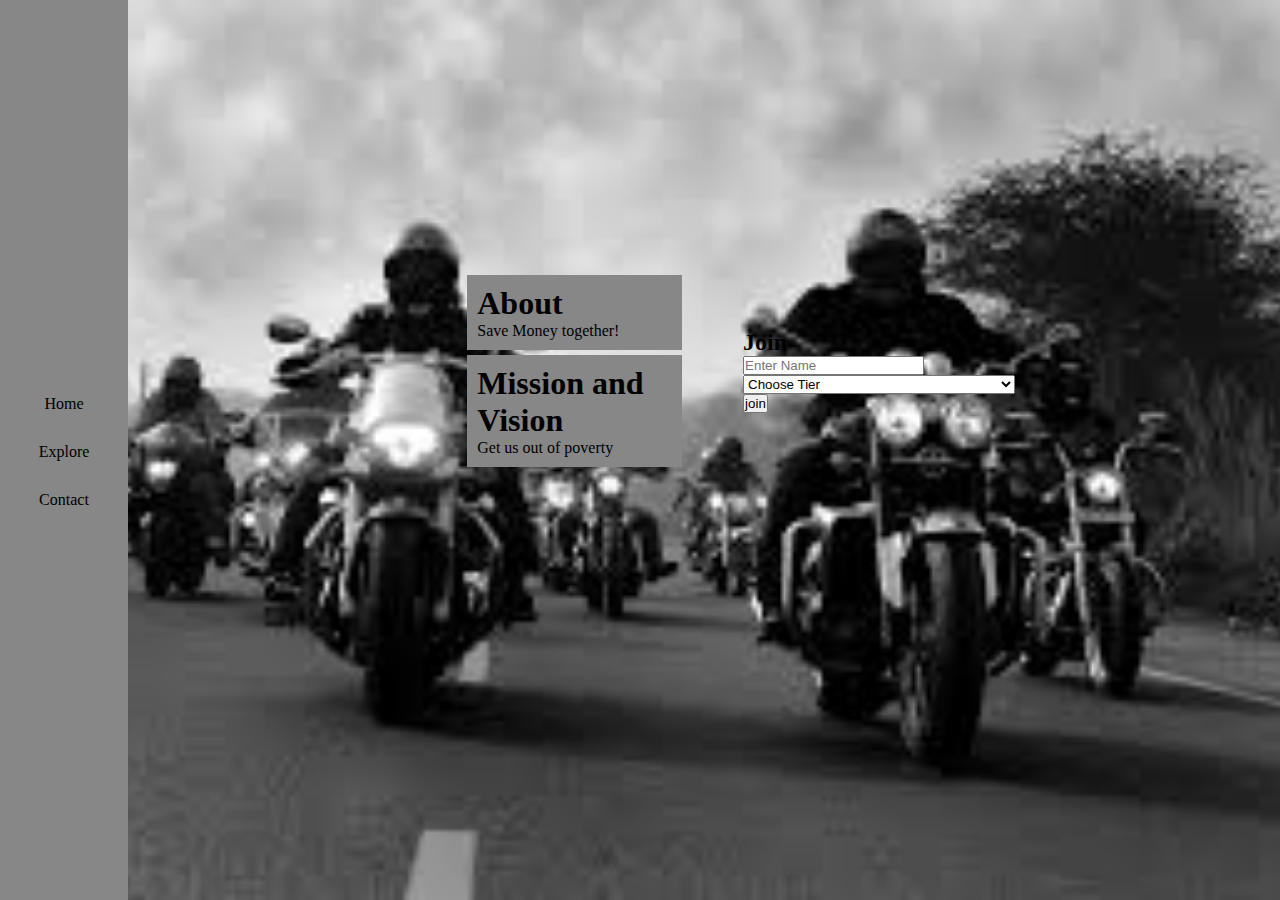
<file: index.html>
<!DOCTYPE html>
<html lang="en">
<head>
    <meta charset="UTF-8">
    <meta http-equiv="X-UA-Compatible" content="IE=edge">
    <meta name="viewport" content="width=device-width, initial-scale=1.0">
    <link rel="stylesheet" href="styles.css">
    <script src="main_script.js"></script>
    <title>Document</title>       
</head>

<body>
    
    <aside>
        <ul>
            <li><a href="">Home</a></li>
            <li><a href="">Explore</a></li>
            <li><a href="">Contact</a></li>
        </ul>
    </aside>

    <main>
        <section class="firstSection">
            <div class="firstDiv">
                <h1>About</h1>
                <p>Save Money together!</p>
            </div>

            <div class="secondDiv">
                <h1>Mission and Vision</h1>
                <p>Get us out of poverty</p>
            </div>
        </section>

        <section class="secondSection">
            <div>
                <!-- <form> -->
                    <h2>Join</h2>
                    <input type="text" id="name" placeholder="Enter Name">
                    <br>
                    <select class = "form-select" name = "tier" placeholder="Select tier" id="tier">
                        <option value = "" disabled selected hidden>Choose Tier</option>
                        <option value = "10k">N10,000 (7% interest per week = N700)</option>
                        <option value = "20k">N20,000 (12% interest per week = N2400)</option>
                        <option value = "30k">N30,000 (25% interest per week = N7500)</option>
                    </select>
                    <br>
                    <button type="submit" onclick="saveAccount();">join</button>
                <!-- </form> -->
            </div>
        </section>
    </main>

    
</body>

</html>
</file>
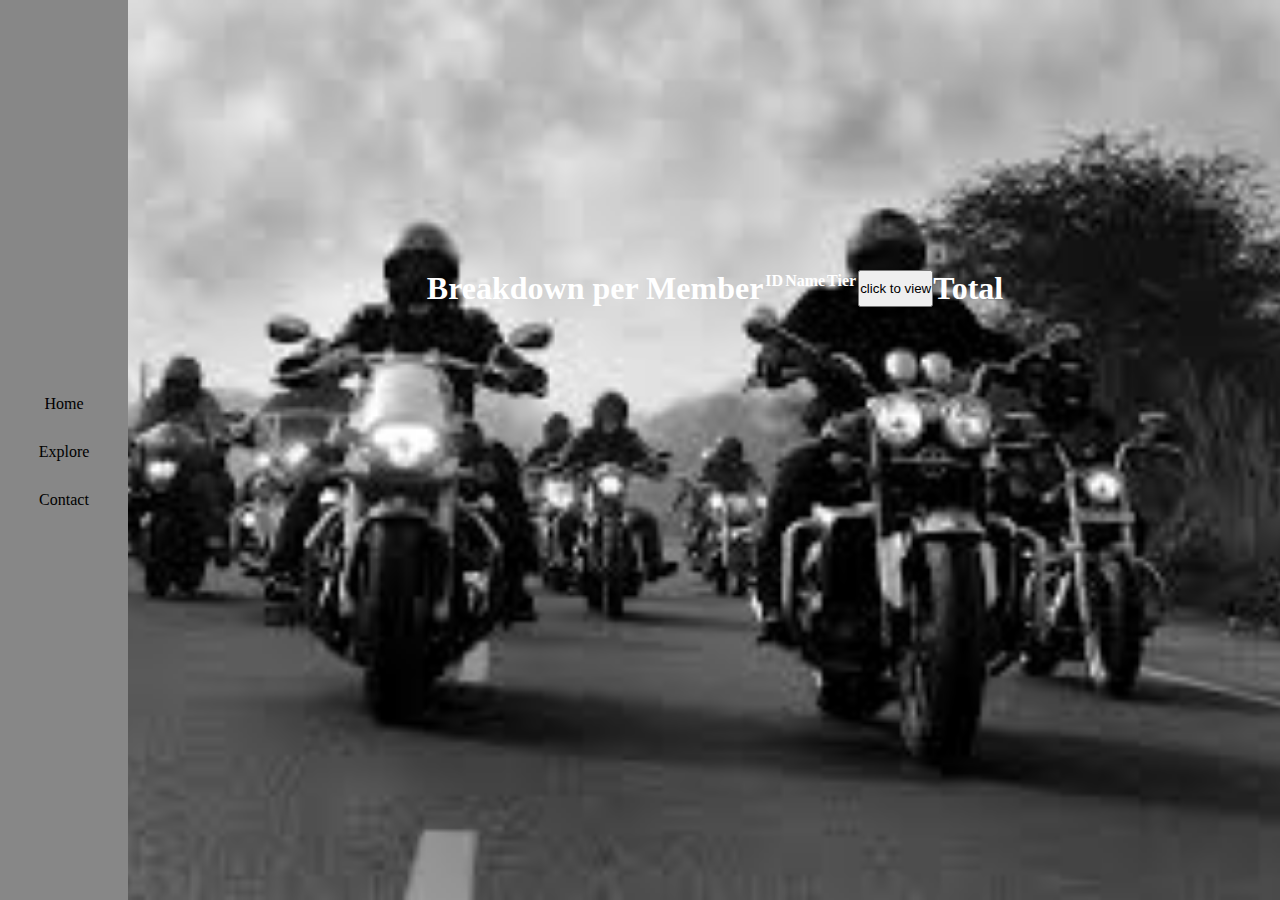
<file: welcome.html>
<!DOCTYPE html>
<html lang="en">
<head>
    <meta charset="UTF-8">
    <meta http-equiv="X-UA-Compatible" content="IE=edge">
    <meta name="viewport" content="width=device-width, initial-scale=1.0">
    <link rel="stylesheet" href="styles.css">
    <title>Document</title>
</head>

<body>

    <aside>
        <ul>
            <li><a href="">Home</a></li>
            <li><a href="">Explore</a></li>
            <li><a href="">Contact</a></li>
        </ul>
    </aside>

    <main>
        <h1 style="color: white;">Breakdown per Member</h1>
       <!-- <p id = "pals" onload="showRiders();"></p> -->

       <div id="view">
        <table style="color: white;">
            
     <thead>
       <tr class="ui-bar-d">
        <th data-priority="3">ID</th>
         <th data-priority="2">Name</th>
         <th data-priority="1">Tier</th>
       </tr>
     </thead>
     <tbody id="todos">
     </tbody>
    </table>
    </div>
    <button class="clickme" onclick="readAll();">click to view</button>

    <h1 style="color: white;">Total</h1>
    <p></p>

    </main>


</body>
<script src="main_script.js"></script>
<script type="text/javascript" src="https://code.jquery.com/jquery-1.7.1.min.js"></script>

<!-- <script>
  setTimeout(() => {
    showRiders();
  }, 500)
</script> -->

</html>
</file>
<file: styles.css>
*{
    margin: 0;
    box-sizing: border-box;
    padding: 0;
}

body {

    height: 100vh;
    background-image: url(images/bikers.jpg);
    background-repeat: no-repeat;
    background-size: cover;
    background-position: center;
}

aside {
    background-color: rgb(135, 135, 135);
    position: fixed;
    display: inline-block;
    height: 100vh;
    align-items: center;
    text-align: center;
    padding-top: 5px;
    margin: 0px;
    width: 10%;
    /* justify-content: center;
    justify-items: center;
    justify-self: center; */
    /* text-justify: center;
    text-align: center; */
    /* justify-content: space-between; */
    /* align-content: center; */
}

aside ul{
    margin-top: 40vh;
}
aside li{
    text-decoration: none;
    justify-self: center;
    list-style: none;
    color: black;
    padding-top: 30px;
    font-size: 1em;
}

aside a:hover{
    background-color: black;
    color: gray;
}

aside a {
    text-decoration: none;
    color: black;
    padding: 3px;
}

main {
    position: absolute;
    display: flex;
    margin-left: 150px;
    justify-content: space-around;
    height: 100vh;
    justify-items: center;
    justify-self: center;
    align-content: center;
    margin-top: 30vh;
    height: auto;

}

.firstSection {
    width: 40%;
    align-content: center;
}

.secondSection {
    width: 40%;
    justify-content: center;
    align-content: center;
    /* float: right; could also be used in some other sitchs*/
}

.firstDiv {
    padding: 10px;
    background-color: rgb(135, 135, 135);
    margin: 5px;
}

.secondDiv {
    padding: 10px;
    background-color: rgb(135, 135, 135);
    margin: 5px;
}
</file>
